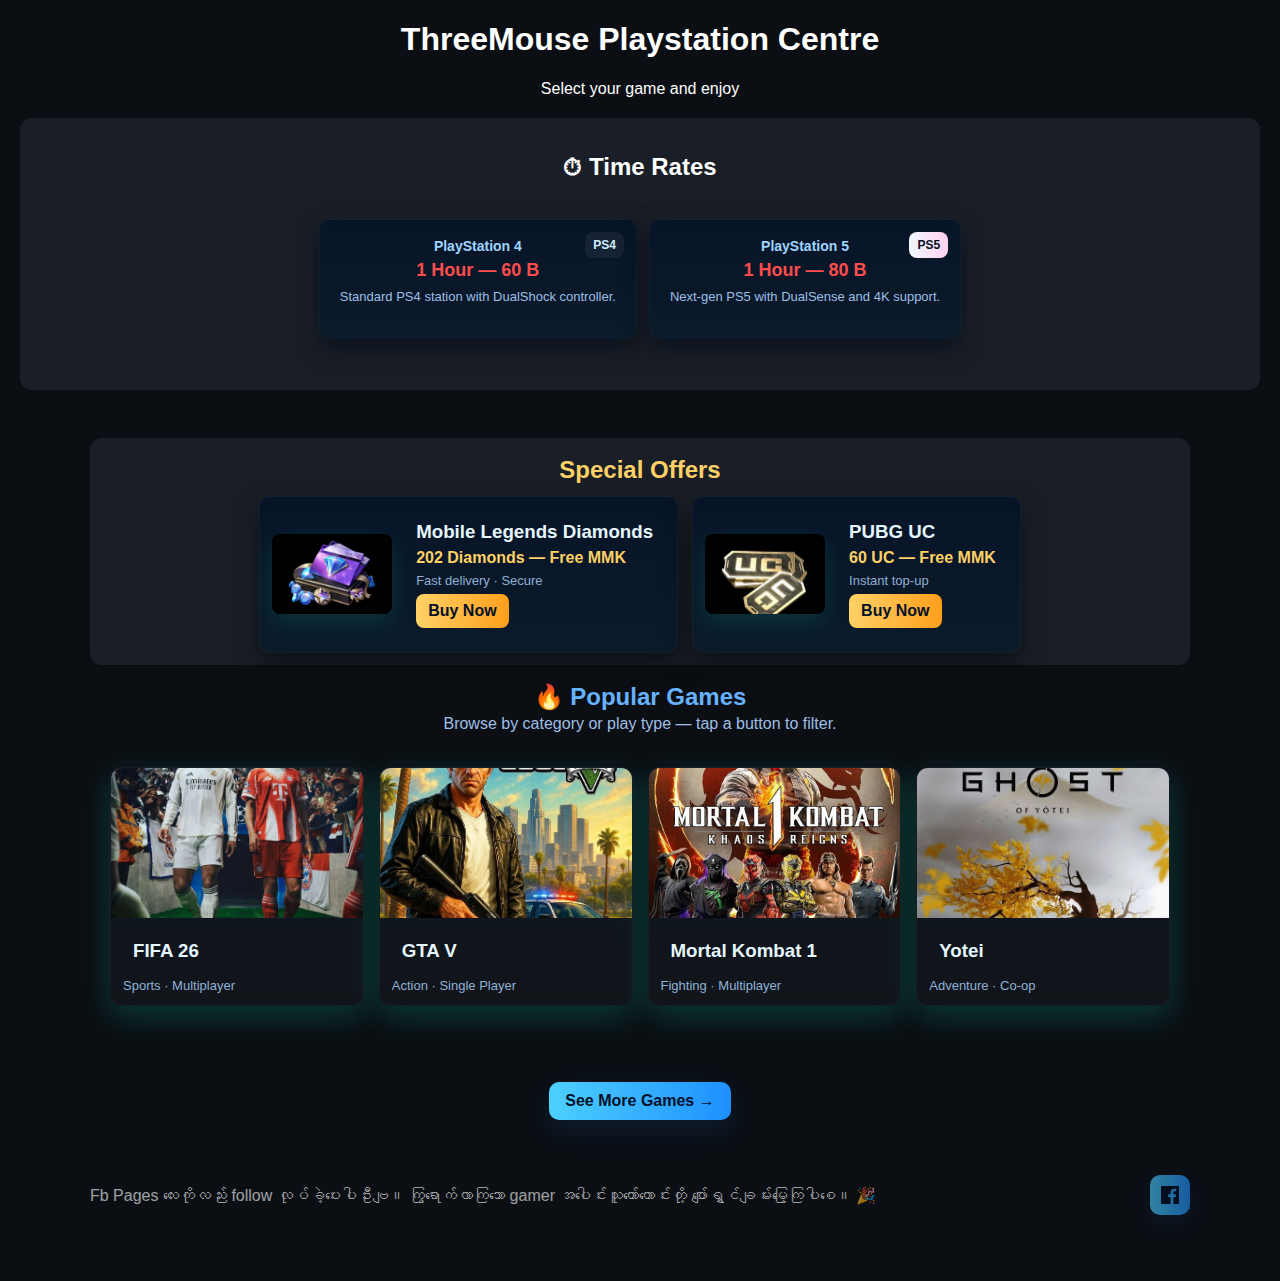
<file: index.html>
<!DOCTYPE html>
<html lang="en">
<head>
    <meta charset="UTF-8">
    <meta name="viewport" content="width=device-width, initial-scale=1.0">
    <title>Ko Pyae Game Shop</title>
    <link rel="stylesheet" href="style.css">
</head>
<body>

<header>
    <h1>ThreeMouse Playstation Centre</h1>
    <p>Select your game and enjoy</p>
</header>
<section class="rates card">
    <h2>⏱ Time Rates</h2>
    <div class="rates-grid">
        <div class="rate-item">
            <h3>PlayStation 4</h3>
            <p class="price">1 Hour — 60 B</p>
            <p class="desc">Standard PS4 station with DualShock controller.</p>
            <div class="platform-badge">PS4</div>
        </div>

        <div class="rate-item">
            <h3>PlayStation 5</h3>
            <p class="price">1 Hour — 80 B</p>
            <p class="desc">Next‑gen PS5 with DualSense and 4K support.</p>
            <div class="platform-badge ps5">PS5</div>
        </div>
    </div>
</section>

<main class="container">

    


    <!-- Promo ads for in-game currency -->
    <section class="promo-section card">
        <h2>Special Offers</h2>
        <div class="promo-grid">
            <div class="promo-card">
                <img src="images/dia.jpg" alt="Mobile Legends Diamonds">
                <div class="card-body">
                    <h3>Mobile Legends Diamonds</h3>
                    <p class="promo-price">202 Diamonds — Free MMK</p>
                    <p class="meta">Fast delivery · Secure</p>
                        <a class="promo-btn" href="https://www.facebook.com/share/1BQQpRULpQ/?mibextid=wwXIfr" target="_blank" rel="noopener noreferrer">Buy Now</a>
                </div>
            </div>

            <div class="promo-card">
                <img src="images/uc.jpg" alt="PUBG UC">
                <div class="card-body">
                    <h3>PUBG UC</h3>
                    <p class="promo-price">60 UC — Free MMK</p>
                    <p class="meta">Instant top-up</p>
                        <a class="promo-btn" href="https://www.facebook.com/share/1BQQpRULpQ/?mibextid=wwXIfr" target="_blank" rel="noopener noreferrer">Buy Now</a>
                </div>
            </div>
        </div>
    </section>

        <section class="shop-header">
            <h2 class="title">🔥 Popular Games</h2>
            <p class="subtitle">Browse by category or play type — tap a button to filter.</p>
        </section>

    <!-- Play type controls removed on home page per request -->

    <section class="game-grid" id="gameGrid">

        <div class="game-card" data-category="sports" data-play="multi">
            <img src="images/fc26.jpg" alt="FIFA 26">
            <div class="card-body">
                <h3>FIFA 26</h3>
                <p class="meta">Sports · Multiplayer</p>
            </div>
        </div>

        <div class="game-card" data-category="action" data-play="single">
            <img src="images/gtav.jpg" alt="GTA V">
            <div class="card-body">
                <h3>GTA V</h3>
                <p class="meta">Action · Single Player</p>
            </div>
        </div>

        <div class="game-card" data-category="fighting" data-play="multi">
            <img src="images/mk1.jpg" alt="Mortal Kombat 1">
            <div class="card-body">
                <h3>Mortal Kombat 1</h3>
                <p class="meta">Fighting · Multiplayer</p>
            </div>
        </div>

        <div class="game-card" data-category="adventure" data-play="co-op">
            <img src="images/yotei.jpg" alt="Yotei">
            <div class="card-body">
                <h3>Yotei</h3>
                <p class="meta">Adventure · Co-op</p>
            </div>
        </div>

    </section>

</main>

    <div class="more-btn">
        <a class="btn" href="games.html">See More Games →</a>
    </div>

<footer>
    <div class="footer-inner container">
        <p> Fb Pages လေးကိုလည်း follow လုပ်ခဲ့ပေးပါဦးဗျ။ ကြွရောက်လာကြသော gamer အပေါင်းသူတော်ကောင်းတို့ ပျော်ရွှင်ချမ်းမြေ့ကြပါစေ။
🎉</p>
        <div class="social-links">
            <!-- Replace href with your Facebook page URL -->
            <a class="social-link" href="https://www.facebook.com/share/1BQQpRULpQ/?mibextid=wwXIfr" target="_blank" rel="noopener noreferrer" title="Visit our Facebook page">
                <svg width="20" height="20" viewBox="0 0 24 24" fill="currentColor" xmlns="http://www.w3.org/2000/svg" aria-hidden="true">
                    <path d="M22.675 0H1.325C.593 0 0 .593 0 1.326v21.348C0 23.407.593 24 1.325 24H12.82v-9.294H9.692v-3.622h3.128V8.413c0-3.1 1.893-4.788 4.657-4.788 1.325 0 2.463.099 2.795.143v3.24l-1.918.001c-1.504 0-1.795.715-1.795 1.763v2.312h3.588l-.467 3.622h-3.121V24h6.116C23.407 24 24 23.407 24 22.674V1.326C24 .593 23.407 0 22.675 0z"/>
                </svg>
            </a>
        </div>
    </div>
</footer>

<!-- No filtering on home page (play type removed) -->

</body>
</html>
</file>
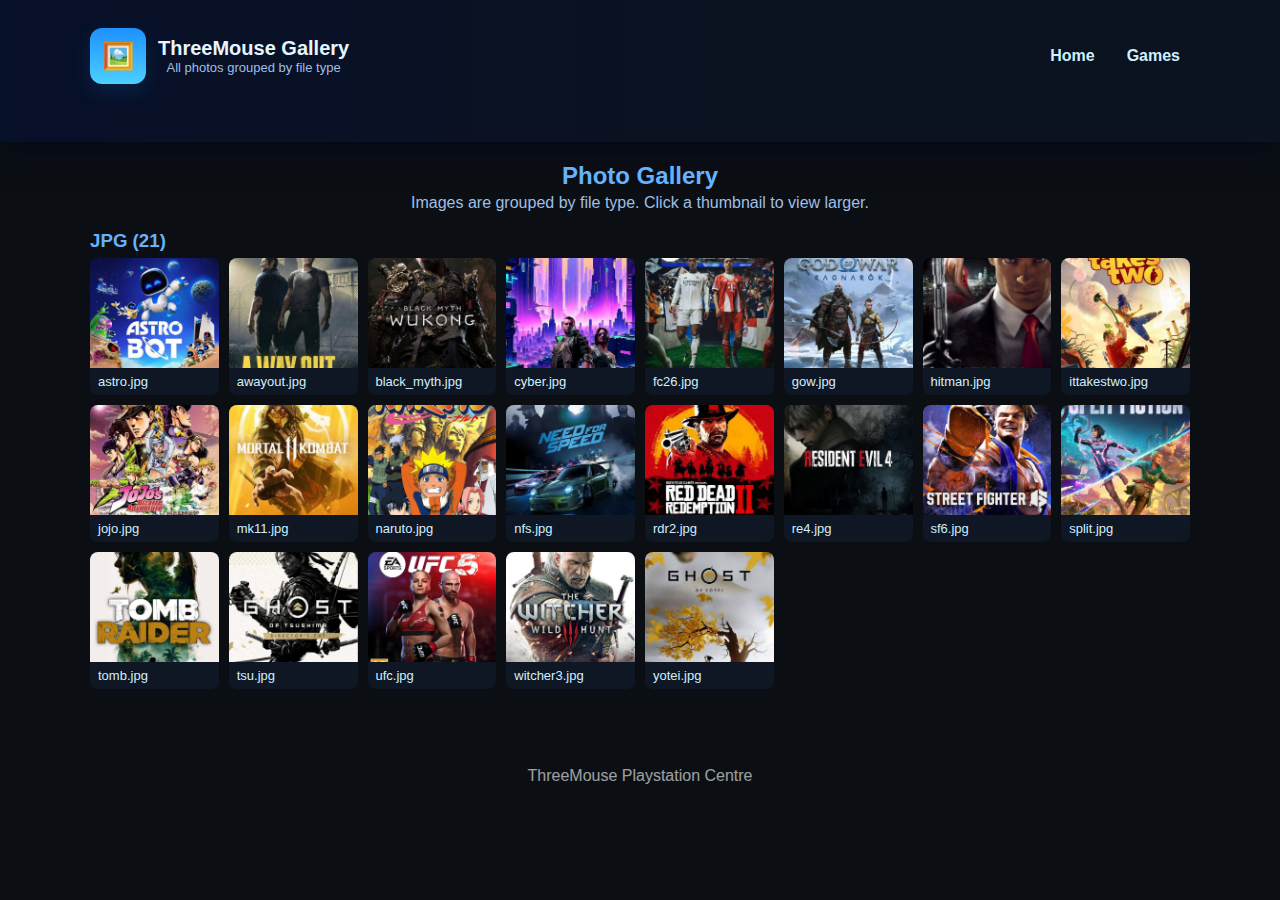
<file: gallery.html>
<!DOCTYPE html>
<html lang="en">
<head>
  <meta charset="utf-8" />
  <meta name="viewport" content="width=device-width,initial-scale=1" />
  <title>Image Gallery — ThreeMouse</title>
  <link rel="stylesheet" href="style.css">
  <style>
    .gallery-section { text-align:left; margin:18px 0; }
    .gallery-section h3 { margin:8px 0 6px; color:#66b2ff; }
    .thumb-grid { display:grid; grid-template-columns: repeat(auto-fit, minmax(120px,1fr)); gap:10px; }
    .thumb { background:#0f1724; border-radius:8px; overflow:hidden; cursor:pointer; }
    .thumb img { width:100%; height:110px; object-fit:cover; display:block; }
    .thumb-label { padding:6px 8px; color:#cfefff; font-size:13px; }
    /* lightbox */
    .lightbox { position:fixed; inset:0; background:rgba(2,6,23,0.88); display:flex; align-items:center; justify-content:center; z-index:1200; }
    .lightbox img { max-width:95%; max-height:92%; box-shadow:0 18px 60px rgba(0,0,0,0.6); border-radius:8px; }
    .lightbox .close { position:absolute; top:18px; right:22px; color:#fff; font-size:22px; cursor:pointer; }
  </style>
</head>
<body>
<header class="site-header">
  <div class="header-inner container">
    <div class="brand">
      <div class="logo-mark">🖼️</div>
      <div>
        <h1 class="brand-title">ThreeMouse Gallery</h1>
        <p class="tagline">All photos grouped by file type</p>
      </div>
    </div>
    <nav class="top-nav">
      <a class="nav-link" href="index.html">Home</a>
      <a class="nav-link" href="games.html">Games</a>
    </nav>
  </div>
</header>

<main class="container">
  <section class="shop-header">
    <h2 class="title">Photo Gallery</h2>
    <p class="subtitle">Images are grouped by file type. Click a thumbnail to view larger.</p>
  </section>

  <div id="galleryRoot"></div>

</main>

<footer>
  <p>ThreeMouse Playstation Centre</p>
</footer>

<template id="sectionTpl">
  <section class="gallery-section">
    <h3></h3>
    <div class="thumb-grid"></div>
  </section>
</template>

<script>
  // Inline manifest so gallery works without a server or external JSON
  const manifest = {
    "jpg": [
      "images/astro.jpg",
      "images/awayout.jpg",
      "images/black_myth.jpg",
      "images/cyber.jpg",
      "images/fc26.jpg",
      "images/gow.jpg",
      "images/hitman.jpg",
      "images/ittakestwo.jpg",
      "images/jojo.jpg",
      "images/mk11.jpg",
      "images/naruto.jpg",
      "images/nfs.jpg",
      "images/rdr2.jpg",
      "images/re4.jpg",
      "images/sf6.jpg",
      "images/split.jpg",
      "images/tomb.jpg",
      "images/tsu.jpg",
      "images/ufc.jpg",
      "images/witcher3.jpg",
      "images/yotei.jpg"
    ]
  };

  function makeThumb(src){
    const el = document.createElement('div'); el.className='thumb';
    const img = document.createElement('img'); img.src = src; img.alt = src.split('/').pop();
    const label = document.createElement('div'); label.className='thumb-label'; label.textContent = img.alt;
    el.appendChild(img); el.appendChild(label);
    el.addEventListener('click', ()=>openLightbox(src));
    return el;
  }

  function openLightbox(src){
    const lb = document.createElement('div'); lb.className='lightbox';
    const img = document.createElement('img'); img.src = src;
    const close = document.createElement('div'); close.className='close'; close.textContent='✕';
    close.addEventListener('click', ()=>document.body.removeChild(lb));
    lb.addEventListener('click', (e)=>{ if(e.target===lb) document.body.removeChild(lb); });
    lb.appendChild(img); lb.appendChild(close); document.body.appendChild(lb);
  }

  (function render(){
    const root = document.getElementById('galleryRoot');
    const tpl = document.getElementById('sectionTpl');

    if(!Object.keys(manifest).length){
      root.innerHTML = '<p style="text-align:center;color:#9fbfe6">No images found.</p>';
      return;
    }

    for(const [type, list] of Object.entries(manifest)){
      const node = tpl.content.cloneNode(true);
      const section = node.querySelector('.gallery-section');
      section.querySelector('h3').textContent = `${type.toUpperCase()} (${list.length})`;
      const grid = section.querySelector('.thumb-grid');
      list.forEach(src=> grid.appendChild(makeThumb(src)));
      root.appendChild(section);
    }
  })();
</script>

</body>
</html>
</file>
<file: style.css>
body {
    margin: 0;
    font-family: Arial, Helvetica, sans-serif;
    background: #0b0f14;
    color: white;
    text-align: center;
}

.site-header {
    background: linear-gradient(90deg, #071029 0%, #0b1220 60%);
    color: #cfefff;
    padding: 18px 12px;
    box-shadow: 0 8px 28px rgba(2,6,23,0.7);
}
.site-header .header-inner {
    display: flex;
    align-items: center;
    justify-content: space-between;
}
.brand { display:flex; gap:12px; align-items:center; }
.logo-mark {
    width:56px; height:56px; border-radius:12px;
    display:flex; align-items:center; justify-content:center;
    background: linear-gradient(180deg,#1e90ff,#4dd0ff);
    color:#021028; font-size:26px; box-shadow: 0 8px 20px rgba(30,144,255,0.14);
}
.brand-title { margin:0; font-size:20px; color:#e6f6ff; }
.tagline { margin:0; color:#9fbfe6; font-size:13px; }
.top-nav { display:flex; gap:12px; align-items:center; }
.nav-link { color:#cfefff; text-decoration:none; font-weight:600; padding:8px 10px; border-radius:8px; }
.nav-link:hover { background: rgba(255,255,255,0.03); transform: translateY(-2px); }

.title {
    margin-top: 20px;
    color: #00ffc3;
}

.card {
    background: #1a1f27;
    margin: 20px;
    padding: 15px;
    border-radius: 12px;
}

/* Rates redesign */
.rates-grid { display:flex; gap:12px; justify-content:center; padding:18px; margin:18px auto; max-width:900px; }
.rate-item { background: linear-gradient(180deg,#071428,#0b1b2a); padding:14px 18px; border-radius:12px; min-width:120px; box-shadow: 0 10px 24px rgba(2,8,22,0.6); border:1px solid rgba(255,255,255,0.03); }
.rate-item h3 { margin:0; color:#9fd3ff; font-size:14px; }
.price { margin:6px 0 0; font-weight:800; color:#ff4d4d; font-size:18px; }

/* Rates details */
.rate-item { position:relative; padding:18px 20px 22px; text-align:center; min-width:200px; }
.rate-item .desc { margin:8px 0 12px; color:#9fbfe6; font-size:13px; }
.platform-badge { position:absolute; top:12px; right:12px; background:rgba(255,255,255,0.06); color:#cfefff; padding:6px 8px; border-radius:8px; font-weight:800; font-size:12px; }
.platform-badge.ps5 { background: linear-gradient(90deg,#f0f7ff,#ffd1f0); color:#021028; }

/* Footer social */
.footer-inner { display:flex; align-items:center; justify-content:space-between; gap:12px; }
.social-links { display:flex; gap:10px; align-items:center; }
.social-link { display:inline-flex; align-items:center; justify-content:center; width:40px; height:40px; border-radius:10px; background:linear-gradient(90deg,#4dd0ff,#1e90ff); color:#021028; text-decoration:none; box-shadow:0 8px 20px rgba(30,120,255,0.12); transition:transform .14s ease, box-shadow .14s ease; }
.social-link svg { width:18px; height:18px; color: #021028; }
.social-link:hover { transform:translateY(-3px); box-shadow:0 14px 30px rgba(30,120,255,0.18); }

/* Responsive adjustments for rates */
@media (max-width: 700px) {
    .rates-grid { flex-direction: column; align-items: center; padding:12px; gap:12px; }
    .rate-item { min-width: auto; width: 92%; padding:14px; }
    .price { font-size:16px; }
    .rate-item h3 { font-size:16px; }
    .platform-badge { top:10px; right:10px; padding:5px 7px; font-size:11px; }
}

/* Modal for game details */
.game-modal { position: fixed; inset: 0; display:flex; align-items:center; justify-content:center; background: rgba(2,6,23,0.85); z-index:2000; padding:20px; }
.game-modal .modal-card { background: linear-gradient(180deg,#0f1724,#11151a); border-radius:12px; max-width:900px; width:100%; color:#e6f6ff; box-shadow: 0 24px 80px rgba(2,6,23,0.8); overflow:hidden; }
.modal-body { display:flex; gap:18px; padding:18px; align-items:flex-start; }
.modal-body img { width:260px; height:160px; object-fit:cover; border-radius:8px; flex-shrink:0; }
.modal-content { flex:1; text-align:left; }
.modal-content h3 { margin:0 0 8px; color:#66b2ff; }
.modal-content p { margin:0 0 12px; color:#9fbfe6; }
.modal-actions { display:flex; gap:8px; padding:12px 18px; justify-content:flex-end; background: rgba(255,255,255,0.02); }
.btn-ghost { background:transparent; color:#cfefff; border:1px solid rgba(255,255,255,0.04); padding:8px 12px; border-radius:8px; cursor:pointer; }
.btn-primary { background: linear-gradient(90deg,#4dd0ff,#1e90ff); color:#021028; padding:8px 12px; border-radius:8px; border:none; cursor:pointer; }

@media (max-width:600px) {
    .modal-body { flex-direction:column; }
    .modal-body img { width:100%; height:180px; }
}

.game-grid {
    display: grid;
    grid-template-columns: repeat(auto-fit, minmax(150px, 1fr));
    gap: 15px;
    padding: 20px;
}

.game-card {
    background: #1a1f27;
    border-radius: 12px;
    overflow: hidden;
    box-shadow: 0 10px 30px rgba(0,255,195,0.18);
}

.game-card img {
    width: 100%;
    height: 150px;
    object-fit: cover;
}

.game-card h3 {
    padding: 10px;
}
footer {
    margin: 20px;
    opacity: 0.6;
}

/* Promo ad cards for in-game currency */
.promo-section { max-width:1100px; margin: 18px auto; padding: 12px 16px; }
.promo-section h2 { margin: 6px 0 12px; color: #ffd166; }
.promo-grid { display:flex; gap:14px; justify-content:center; flex-wrap:wrap; }
.promo-card { display:flex; gap:12px; align-items:center; padding:12px; border-radius:12px; background: linear-gradient(180deg,#071428,#0b1b2a); border:1px solid rgba(255,255,255,0.04); box-shadow: 0 12px 28px rgba(0,0,0,0.5); min-width:280px; }
.promo-card img { width:120px; height:80px; object-fit:cover; border-radius:8px; flex-shrink:0; box-shadow: 0 8px 24px rgba(0,255,195,0.12); }
.promo-price { font-weight:800; color:#ffd166; margin:6px 0; font-size:16px; }
.promo-btn { display:inline-block; margin-top:6px; padding:8px 12px; background: linear-gradient(90deg,#ffd166,#ff9f1c); color:#021028; border-radius:8px; font-weight:700; text-decoration:none; }
.promo-btn:hover { transform: translateY(-2px); box-shadow: 0 10px 20px rgba(255,160,60,0.12); }

@media (max-width:700px) {
    .promo-grid { flex-direction: column; align-items: center; }
    .promo-card { width:92%; padding:10px; }
    .promo-card img { width:100px; height:72px; }
}

/* Container and header */
.container {
    max-width: 1100px;
    margin: 0 auto;
    padding: 10px 16px 40px;
}
.shop-header .title {
    color: #66b2ff;
    margin: 10px 0 4px;
}
.shop-header .subtitle {
    color: #9fbfe6;
    margin: 0 0 14px;
}

/* Controls */
.controls {
    display: flex;
    gap: 20px;
    justify-content: center;
    flex-wrap: wrap;
    margin-bottom: 12px;
}
.control-group {
    background: rgba(255,255,255,0.02);
    padding: 10px 14px;
    border-radius: 10px;
}
.tags { display: flex; gap: 8px; flex-wrap: wrap; margin-top:8px; }
.tag {
    background: transparent;
    border: 1px solid rgba(255,255,255,0.08);
    color: #cfefff;
    padding: 8px 12px;
    border-radius: 999px;
    cursor: pointer;
    font-weight: 600;
    transition: all 160ms ease;
}
.tag:hover { transform: translateY(-3px); box-shadow: 0 6px 14px rgba(30,120,255,0.08); }
.tag.active {
    background: linear-gradient(90deg,#1e90ff,#4dd0ff);
    color: #021028;
    border-color: transparent;
    box-shadow: 0 8px 20px rgba(34,144,255,0.18);
}

/* Game card improvements */
.game-card {
    display: flex;
    flex-direction: column;
    align-items: stretch;
    background: linear-gradient(180deg,#0f1724,#11151a);
    border: 1px solid rgba(255,255,255,0.03);
}
.card-body { padding: 12px; text-align: left; }
.card-body h3 { margin: 0 0 6px; color: #e6f6ff; }
.meta { font-size: 13px; color: #8fb1d6; margin: 0; }

@media (max-width:600px) {
    .controls { gap: 10px; }
    .game-card img { height: 120px; }
}

/* More button / general buttons */
.more-btn { text-align:center; margin: 16px 0 40px; }
.btn {
    display: inline-block;
    background: linear-gradient(90deg,#4dd0ff,#1e90ff);
    color: #021028;
    padding: 10px 16px;
    border-radius: 10px;
    text-decoration: none;
    font-weight: 700;
    box-shadow: 0 10px 28px rgba(30,120,255,0.12);
}
.btn:hover { transform: translateY(-3px); }
</file>
